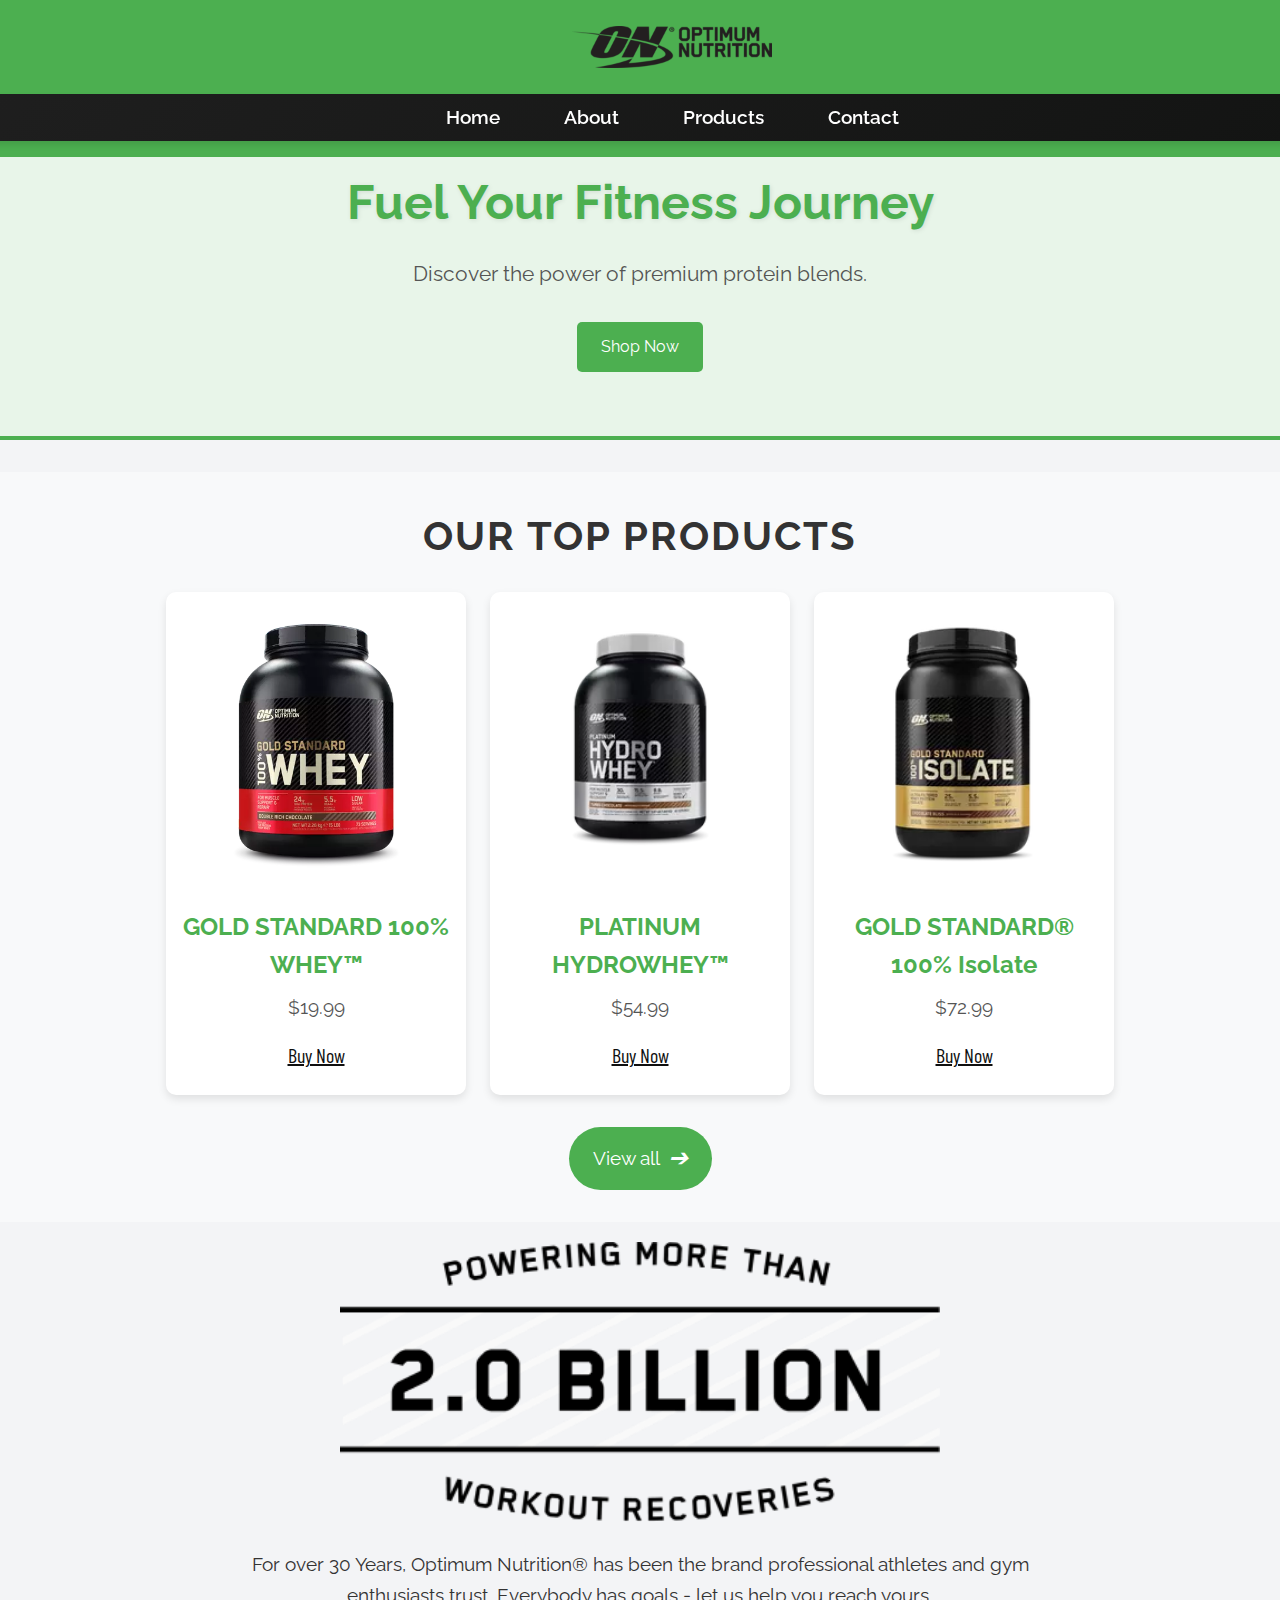
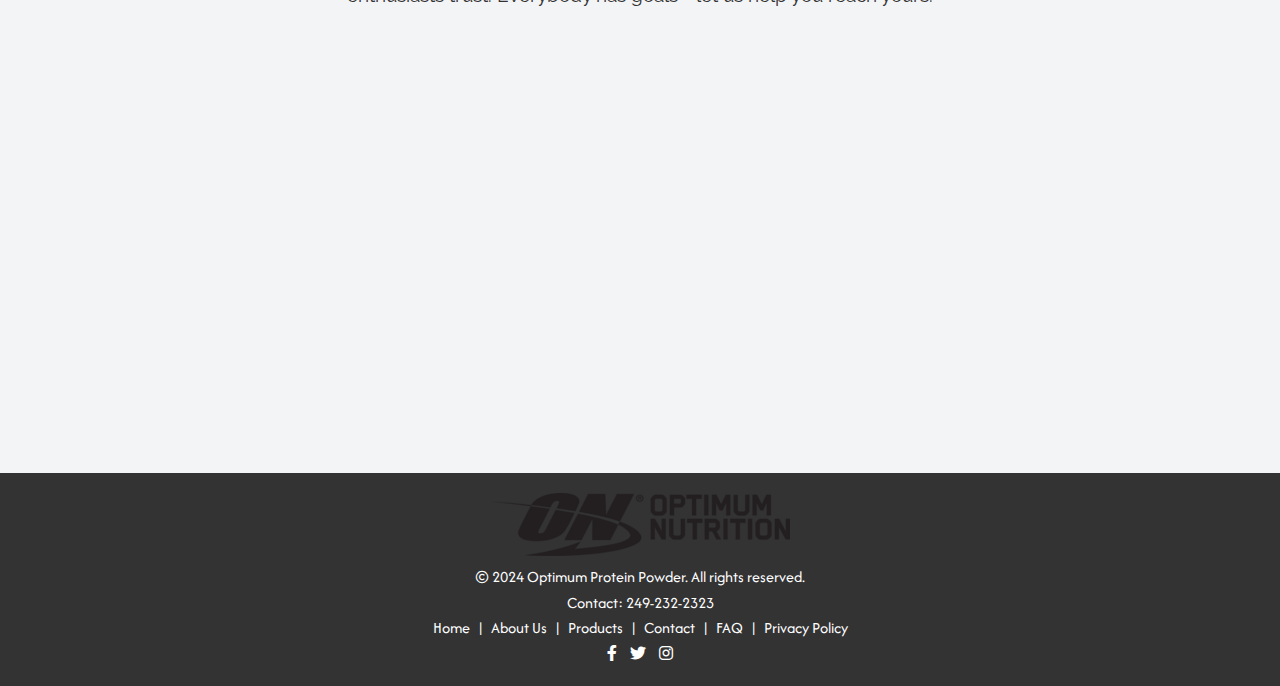
<file: index.html>
<!DOCTYPE html>
<html lang="en">

<head>
    <meta charset="UTF-8">
    <meta name="viewport" content="width=device-width, initial-scale=1.0">
    <meta name="description" content="project">
    <meta name="robots" content="noindex, nofollow">
    <title>Protein Powder | Home</title>
    <!-- External CSS and fonts -->
    <link rel="stylesheet" href="css/styles.css">
    <link rel="stylesheet" href="https://cdnjs.cloudflare.com/ajax/libs/font-awesome/6.0.0-beta3/css/all.min.css">
    <link href="https://fonts.googleapis.com/css2?family=Barlow+Condensed:wght@400;700&display=swap" rel="stylesheet">
    <link href="https://fonts.googleapis.com/css2?family=Afacad+Flux:wght@100..1000&family=Raleway:ital,wght@0,100..900;1,100..900&display=swap" rel="stylesheet">
    <link href="https://fonts.googleapis.com/css2?family=Raleway:ital,wght@0,100..900;1,100..900&display=swap" rel="stylesheet">
</head>

<body>
    <!-- Header with logo and navigation menu -->
    <header>
        <div class="logo">
            <img src="images/logo.png" alt="Protein Power Logo">
        </div>
        <nav>
            <ul>
                <li><a href="index.html">Home</a></li>
                <li><a href="about.html">About</a></li>
                <li><a href="product.html">Products</a></li>
                <li><a href="contact.html">Contact</a></li>
            </ul>
        </nav>
    </header>

    <!-- Hero Section -->
    <section class="hero">
        <h1>Fuel Your Fitness Journey</h1>
        <p>Discover the power of premium protein blends.</p>
        <a href="product.html" class="btn">Shop Now</a>
    </section>

    <!-- Products Section -->
    <section class="products">
        <h2 class="section-title">Our Top Products</h2>
        <div class="product-container">
            <!-- Product Card 1 -->
            <div class="product-card">
                <img src="images/image1.webp" alt="Whey Protein" class="product-img">
                <div class="product-info">
                    <h3>GOLD STANDARD 100% WHEY™</h3>
                    <p class="price">$19.99</p>
                    <a href="product1.html" class="btn">Buy Now</a>
                </div>
            </div>
            <!-- Product Card 2 -->
            <div class="product-card">
                <img src="images/image2.webp" alt="Vegan Protein" class="product-img">
                <div class="product-info">
                    <h3>PLATINUM HYDROWHEY™</h3>
                    <p class="price">$54.99</p>
                    <a href="product2.html" class="btn">Buy Now</a>
                </div>
            </div>
            <!-- Product Card 3 -->
            <div class="product-card">
                <img src="images/image3.webp" alt="Protein Bars" class="product-img">
                <div class="product-info">
                    <h3>GOLD STANDARD® 100% Isolate</h3>
                    <p class="price">$72.99</p>
                    <a href="product3.html" class="btn">Buy Now</a>
                </div>
            </div>
        </div>
        <!-- View All Button -->
        <div class="view-all">
            <a href="product.html" class="btn">
                <span>View all</span>
                <i class="icon">➔</i>
            </a>
        </div>
    </section>

    <!-- Brand Information Section -->
    <div class="brand-info">
        <div class="brand-image">
            <img src="images/billionimage.png" alt="Brand Trust and Quality">
        </div>
        <div class="brand-description">
            <p>For over 30 Years, Optimum Nutrition® has been the brand professional athletes and gym enthusiasts trust. Everybody has goals - let us help you reach yours.</p>
        </div>
        <div class="video-link">
            <iframe width="800" height="415" src="https://www.youtube.com/embed/0_Xj21k7dG4?si=bmC7rlZ-XPPZs-5q" title="YouTube video player" frameborder="0" allow="accelerometer; autoplay; clipboard-write; encrypted-media; gyroscope; picture-in-picture; web-share" referrerpolicy="strict-origin-when-cross-origin" allowfullscreen></iframe>
        </div>
    </div>

    <!-- Footer Section -->
    <footer>
        <div class="footer-content">
            <div class="footer-logo">
                <img src="images/logo.png" alt="Protein Power Logo">
            </div>
            <p>&copy; 2024 Optimum Protein Powder. All rights reserved.</p>
            <p>Contact: 249-232-2323</p>
            <div class="footer-links">
                <a href="index.html">Home</a> |
                <a href="about.html">About Us</a> |
                <a href="products.html">Products</a> |
                <a href="contact.html">Contact</a> |
                <a href="faq.html">FAQ</a> |
                <a href="privacy-policy.html">Privacy Policy</a>
            </div>
            <div class="social-icons">
                <a href="https://facebook.com" target="_blank">
                    <i class="fab fa-facebook-f"></i>
                </a>
                <a href="https://twitter.com" target="_blank">
                    <i class="fab fa-twitter"></i>
                </a>
                <a href="https://instagram.com" target="_blank">
                    <i class="fab fa-instagram"></i>
                </a>
            </div>
        </div>
    </footer>
</body>
</html>
</file>
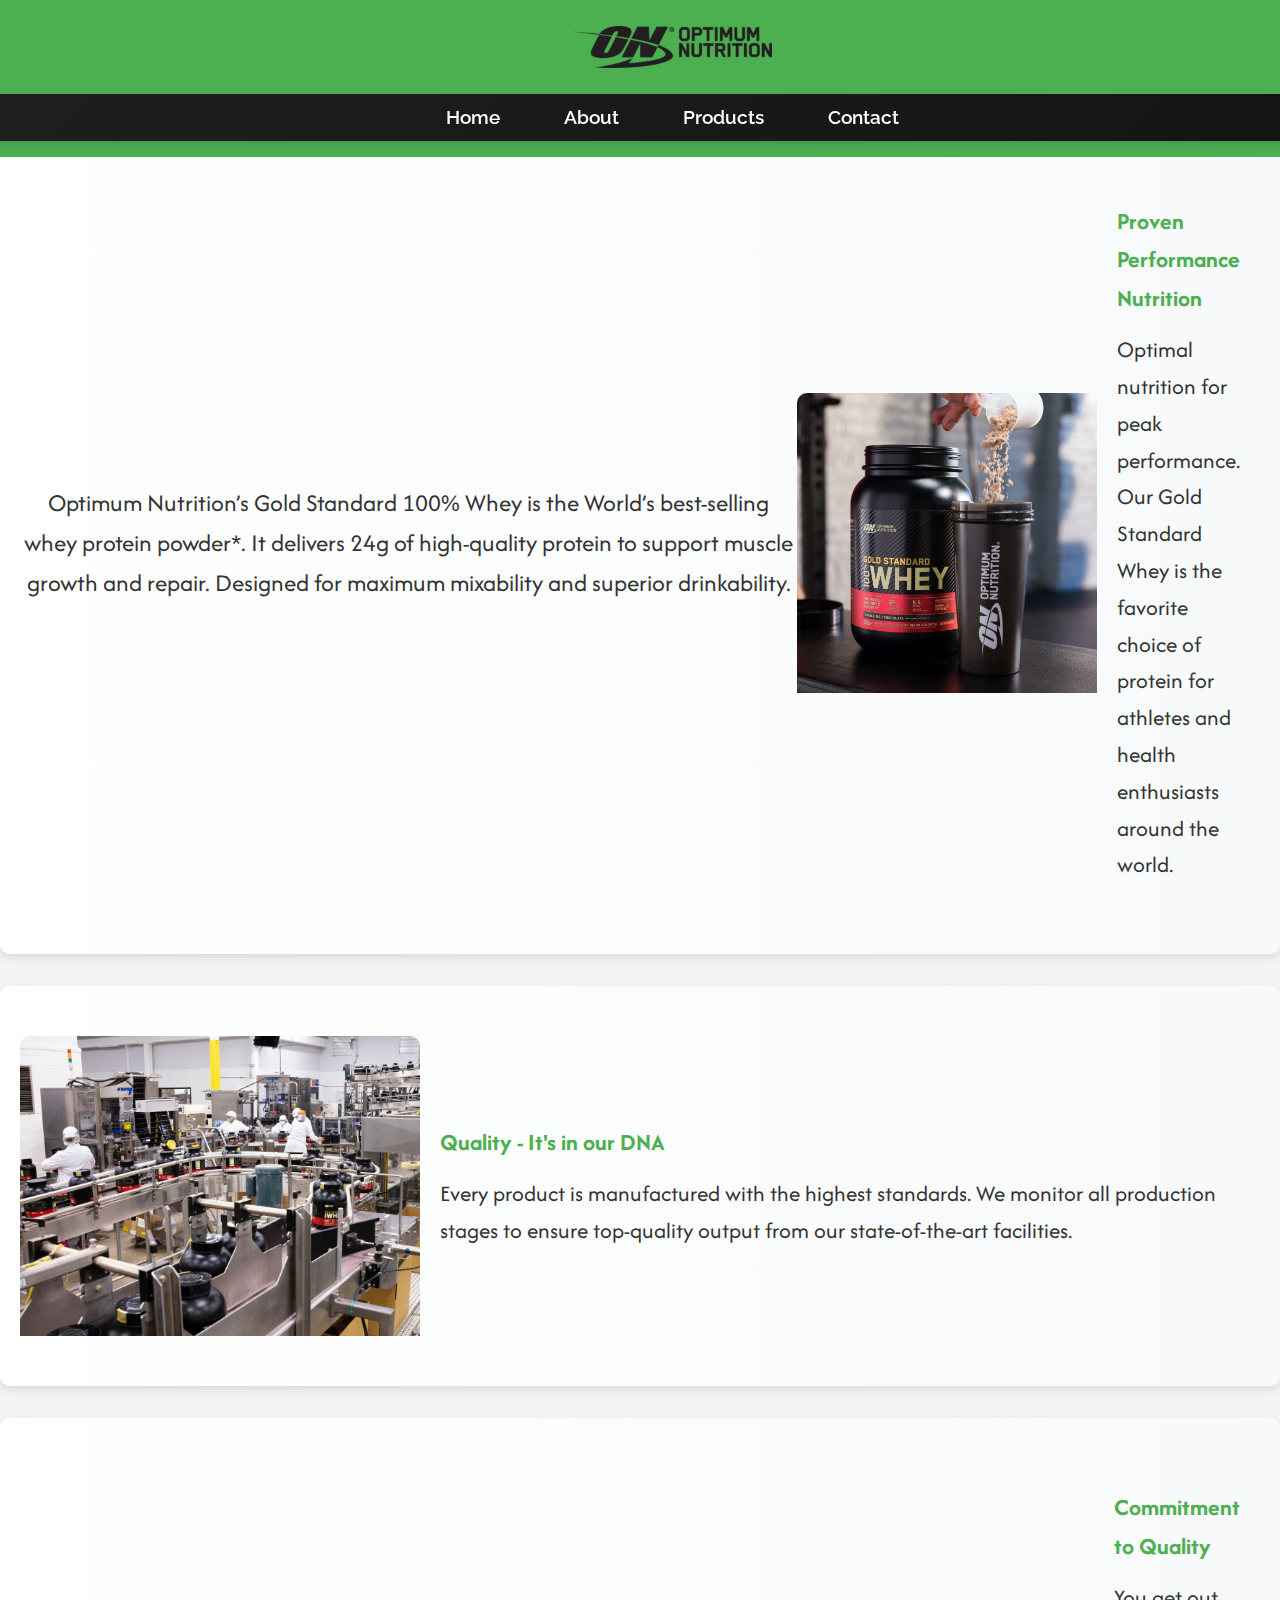
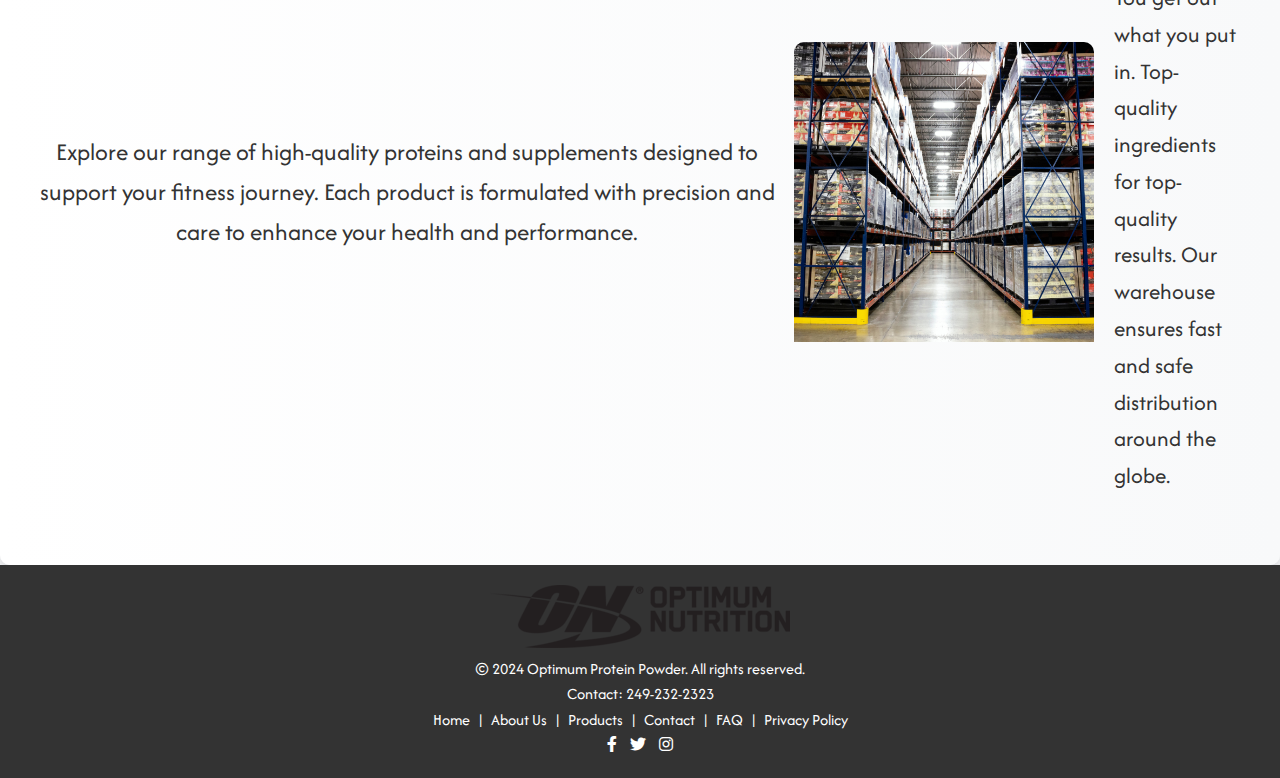
<file: about.html>
<!DOCTYPE html>
<html lang="en">

<head>
    <meta charset="UTF-8">
    <meta name="viewport" content="width=device-width, initial-scale=1.0">
    <meta name="description" content="project">
    <meta name="robots" content="noindex, nofollow">
    <title>Protein Powder | About</title>
    <!-- External CSS and fonts -->
    <link rel="stylesheet" href="css/styles.css">
    <link rel="stylesheet" href="https://cdnjs.cloudflare.com/ajax/libs/font-awesome/6.0.0-beta3/css/all.min.css">
    <link href="https://fonts.googleapis.com/css2?family=Barlow+Condensed:wght@400;700&display=swap" rel="stylesheet">
    <link href="https://fonts.googleapis.com/css2?family=Afacad+Flux:wght@100..1000&family=Raleway:ital,wght@0,100..900;1,100..900&display=swap" rel="stylesheet">
</head>

<body>
    <!-- Header with logo and navigation menu -->
    <header>
        <div class="logo">
            <img src="images/logo.png" alt="Protein Power Logo">
        </div>
        <nav>
            <ul>
                <li><a href="index.html">Home</a></li>
                <li><a href="about.html">About</a></li>
                <li><a href="product1.html">Products</a></li>
                <li><a href="contact.html">Contact</a></li>
            </ul>
        </nav>
    </header>

    <!-- Main content -->
    <main>
        <!-- Section 1: Product Introduction -->
        <div class="section-product">
            <p class="intro-paragraph">Optimum Nutrition’s Gold Standard 100% Whey is the World’s best-selling whey protein powder*. It delivers 24g of high-quality protein to support muscle growth and repair. Designed for maximum mixability and superior drinkability.</p>
            <img src="images/adimage4.jpg" alt="Product Image" class="product-image">
            <div class="product-description">
                <h3>Proven Performance Nutrition</h3>
                <p>Optimal nutrition for peak performance. Our Gold Standard Whey is the favorite choice of protein for athletes and health enthusiasts around the world.</p>
            </div>
        </div>

        <!-- Section 2: Quality Standards -->
        <div class="section-product">
            <img src="images/adimage5.jpg" alt="Factory Image" class="product-image">
            <div class="product-description">
                <h3>Quality - It's in our DNA</h3>
                <p>Every product is manufactured with the highest standards. We monitor all production stages to ensure top-quality output from our state-of-the-art facilities.</p>
            </div>
        </div>

        <!-- Section 3: Product Range -->
        <div class="section-product">
            <p class="intro-paragraph">Explore our range of high-quality proteins and supplements designed to support your fitness journey. Each product is formulated with precision and care to enhance your health and performance.</p>
            <img src="images/adimage6.jpg" alt="Warehouse Image" class="product-image">
            <div class="product-description">
                <h3>Commitment to Quality</h3>
                <p>You get out what you put in. Top-quality ingredients for top-quality results. Our warehouse ensures fast and safe distribution around the globe.</p>
            </div>
        </div>
    </main>

    <!-- Footer -->
    <footer>
        <div class="footer-content">
            <div class="footer-logo">
                <img src="images/logo.png" alt="Protein Power Logo">
            </div>
            <p>&copy; 2024 Optimum Protein Powder. All rights reserved.</p>
            <p>Contact: 249-232-2323</p>
            <div class="footer-links">
                <a href="index.html">Home</a> |
                <a href="about.html">About Us</a> |
                <a href="products.html">Products</a> |
                <a href="contact.html">Contact</a> |
                <a href="faq.html">FAQ</a> |
                <a href="privacy-policy.html">Privacy Policy</a>
            </div>
            <div class="social-icons">
                <a href="https://facebook.com" target="_blank">
                    <i class="fab fa-facebook-f"></i>
                </a>
                <a href="https://twitter.com" target="_blank">
                    <i class="fab fa-twitter"></i>
                </a>
                <a href="https://instagram.com" target="_blank">
                    <i class="fab fa-instagram"></i>
                </a>
            </div>
        </div>
    </footer>
</body>
</html>
</file>
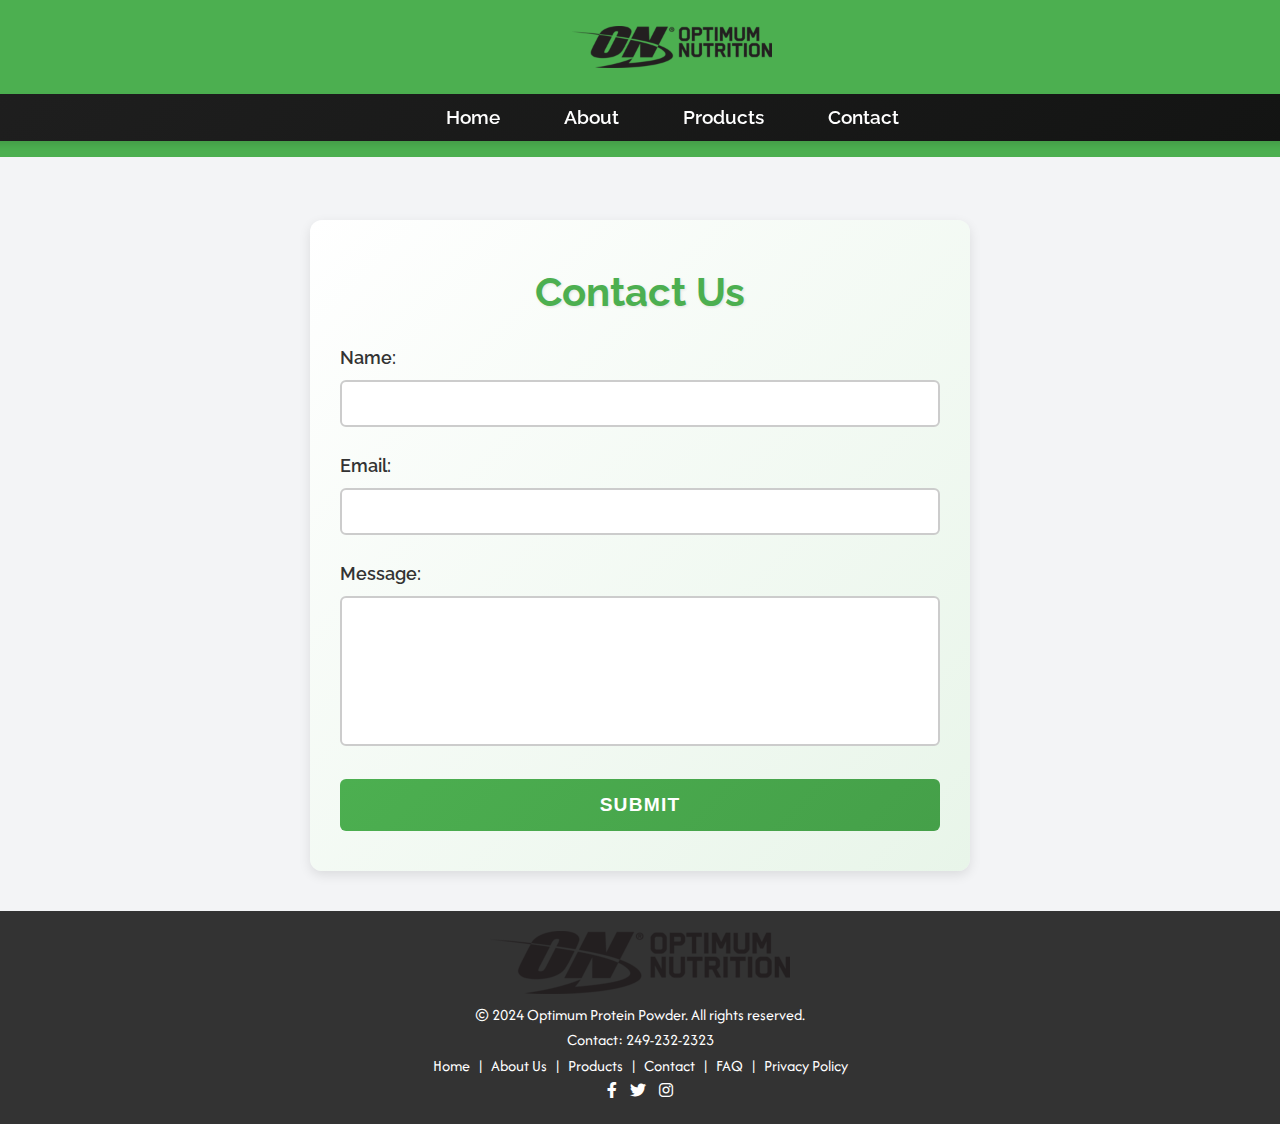
<file: contact.html>
<!DOCTYPE html>
<html lang="en">

<head>
    <meta charset="UTF-8">
    <meta name="viewport" content="width=device-width, initial-scale=1.0">
    <meta name="description" content="project">
    <meta name="robots" content="noindex, nofollow">
    <title>Protein Powder | Contact</title>
    <!-- External CSS and fonts -->
    <link rel="stylesheet" href="css/styles.css">
    <link rel="stylesheet" href="https://cdnjs.cloudflare.com/ajax/libs/font-awesome/6.0.0-beta3/css/all.min.css">
    <link href="https://fonts.googleapis.com/css2?family=Barlow+Condensed:wght@400;700&display=swap" rel="stylesheet">
    <link href="https://fonts.googleapis.com/css2?family=Afacad+Flux:wght@100..1000&family=Raleway:ital,wght@0,100..900;1,100..900&display=swap" rel="stylesheet">
</head>

<body>
    <!-- Header with logo and navigation menu -->
    <header>
        <div class="logo">
            <img src="images/logo.png" alt="Protein Power Logo">
        </div>
        <nav>
            <ul>
                <li><a href="index.html">Home</a></li>
                <li><a href="about.html">About</a></li>
                <li><a href="product.html">Products</a></li>
                <li><a href="contact.html">Contact</a></li>
            </ul>
        </nav>
    </header>

    <!-- Main content: Contact form section -->
    <main>
        <section class="contact">
            <h1>Contact Us</h1>
            <form action="#" method="post">
                <!-- Name input -->
                <div class="form-group">
                    <label for="name">Name:</label>
                    <input type="text" id="name" name="name" aria-required="true" required>
                </div>
                <!-- Email input -->
                <div class="form-group">
                    <label for="email">Email:</label>
                    <input type="email" id="email" name="email" aria-required="true" required>
                </div>
                <!-- Message input -->
                <div class="form-group">
                    <label for="message">Message:</label>
                    <textarea id="message" name="message" rows="5" aria-required="true" required></textarea>
                </div>
                <!-- Submit button -->
                <button type="submit" class="btn submit">Submit</button>
            </form>
        </section>
    </main>

    <!-- Footer -->
    <footer>
        <div class="footer-content">
            <div class="footer-logo">
                <img src="images/logo.png" alt="Protein Power Logo">
            </div>
            <p>&copy; 2024 Optimum Protein Powder. All rights reserved.</p>
            <p>Contact: 249-232-2323</p>
            <div class="footer-links">
                <a href="index.html">Home</a> |
                <a href="about.html">About Us</a> |
                <a href="products.html">Products</a> |
                <a href="contact.html">Contact</a> |
                <a href="faq.html">FAQ</a> |
                <a href="privacy-policy.html">Privacy Policy</a>
            </div>
            <div class="social-icons">
                <a href="https://facebook.com" target="_blank">
                    <i class="fab fa-facebook-f"></i>
                </a>
                <a href="https://twitter.com" target="_blank">
                    <i class="fab fa-twitter"></i>
                </a>
                <a href="https://instagram.com" target="_blank">
                    <i class="fab fa-instagram"></i>
                </a>
            </div>
        </div>
    </footer>
</body>
</html>
</file>
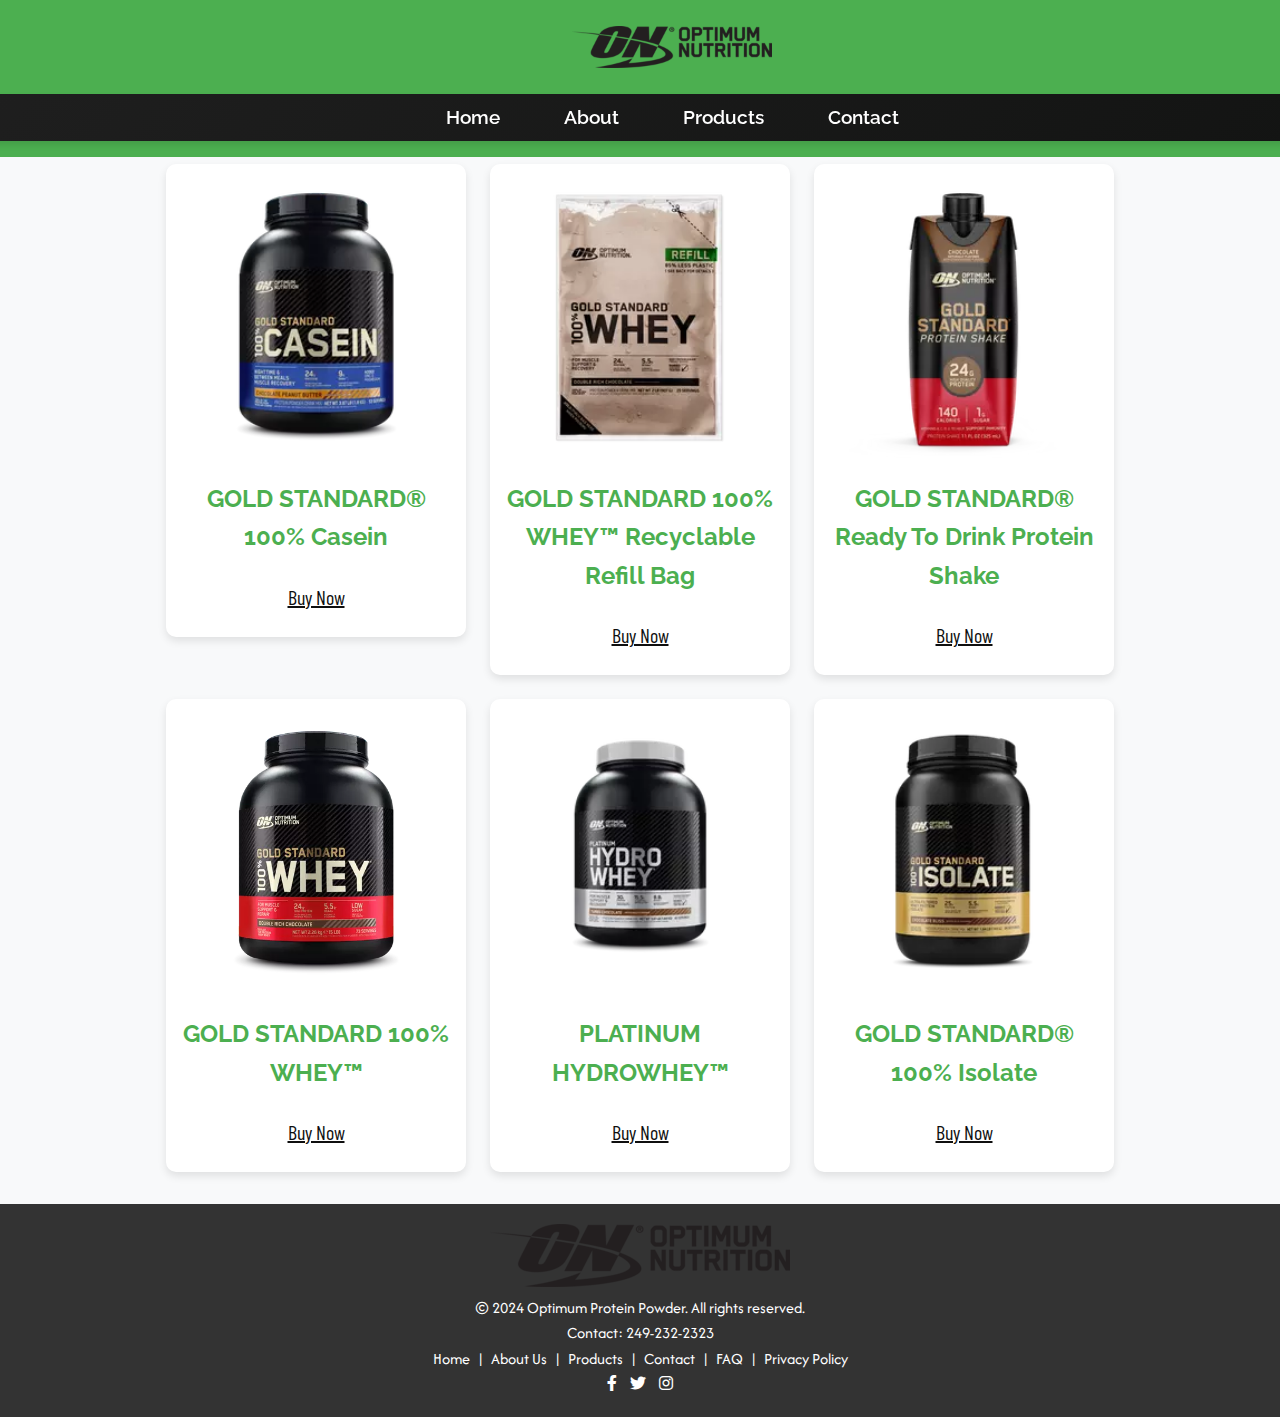
<file: product.html>
<!DOCTYPE html>
<html lang="en">

<head>
    <meta charset="UTF-8">
    <meta name="viewport" content="width=device-width, initial-scale=1.0">
    <meta name="description" content="project">
    <meta name="robots" content="noindex, nofollow">
    <title>Protein Powder | Product</title>
    <!-- External CSS and fonts -->
    <link rel="stylesheet" href="css/styles.css">
    <link rel="stylesheet" href="https://cdnjs.cloudflare.com/ajax/libs/font-awesome/6.0.0-beta3/css/all.min.css">
    <link href="https://fonts.googleapis.com/css2?family=Barlow+Condensed:wght@400;700&display=swap" rel="stylesheet">
    <link href="https://fonts.googleapis.com/css2?family=Afacad+Flux:wght@100..1000&family=Raleway:ital,wght@0,100..900;1,100..900&display=swap" rel="stylesheet">
</head>

<body>
    <!-- Header with logo and navigation menu -->
    <header>
        <div class="logo">
            <img src="images/logo.png" alt="Protein Power Logo">
        </div>
        <nav>
            <ul>
                <li><a href="index.html">Home</a></li>
                <li><a href="about.html">About</a></li>
                <li><a href="product.html">Products</a></li>
                <li><a href="contact.html">Contact</a></li>
            </ul>
        </nav>
    </header>

    <!-- Main content: Product Section -->
    <main>
        <section class="products">
            <div class="product-container">
                <!-- Product Card 1 -->
                <div class="product-card">
                    <img src="images/image4.webp" alt="Product 1" class="product-img">
                    <div class="product-info">
                        <h3>GOLD STANDARD® 100% Casein</h3>
                        <a href="product6.html" class="btn">Buy Now</a>
                    </div>
                </div>
                <!-- Product Card 2 -->
                <div class="product-card">
                    <img src="images/image5.webp" alt="Product 2" class="product-img">
                    <div class="product-info">
                        <h3>GOLD STANDARD 100% WHEY™ Recyclable Refill Bag</h3>
                        <a href="product5.html" class="btn">Buy Now</a>
                    </div>
                </div>
                <!-- Product Card 3 -->
                <div class="product-card">
                    <img src="images/image6.webp" alt="Product 3" class="product-img">
                    <div class="product-info">
                        <h3>GOLD STANDARD® Ready To Drink Protein Shake</h3>
                        <a href="product4.html" class="btn">Buy Now</a>
                    </div>
                </div>
                <!-- Product Card 4 -->
                <div class="product-card">
                    <img src="images/image1.webp" alt="Product 4" class="product-img">
                    <div class="product-info">
                        <h3>GOLD STANDARD 100% WHEY™</h3>
                        <a href="product1.html" class="btn">Buy Now</a>
                    </div>
                </div>
                <!-- Product Card 5 -->
                <div class="product-card">
                    <img src="images/image2.webp" alt="Product 5" class="product-img">
                    <div class="product-info">
                        <h3>PLATINUM HYDROWHEY™</h3>
                        <a href="product2.html" class="btn">Buy Now</a>
                    </div>
                </div>
                <!-- Product Card 6 -->
                <div class="product-card">
                    <img src="images/image3.webp" alt="Product 6" class="product-img">
                    <div class="product-info">
                        <h3>GOLD STANDARD® 100% Isolate</h3>
                        <a href="product3.html" class="btn">Buy Now</a>
                    </div>
                </div>
            </div>
        </section>
    </main>

    <!-- Footer -->
    <footer>
        <div class="footer-content">
            <div class="footer-logo">
                <img src="images/logo.png" alt="Protein Power Logo">
            </div>
            <p>&copy; 2024 Optimum Protein Powder. All rights reserved.</p>
            <p>Contact: 249-232-2323</p>
            <div class="footer-links">
                <a href="index.html">Home</a> |
                <a href="about.html">About Us</a> |
                <a href="products.html">Products</a> |
                <a href="contact.html">Contact</a> |
                <a href="faq.html">FAQ</a> |
                <a href="privacy-policy.html">Privacy Policy</a>
            </div>
            <div class="social-icons">
                <a href="https://facebook.com" target="_blank">
                    <i class="fab fa-facebook-f"></i>
                </a>
                <a href="https://twitter.com" target="_blank">
                    <i class="fab fa-twitter"></i>
                </a>
                <a href="https://instagram.com" target="_blank">
                    <i class="fab fa-instagram"></i>
                </a>
            </div>
        </div>
    </footer>
</body>
</html>
</file>
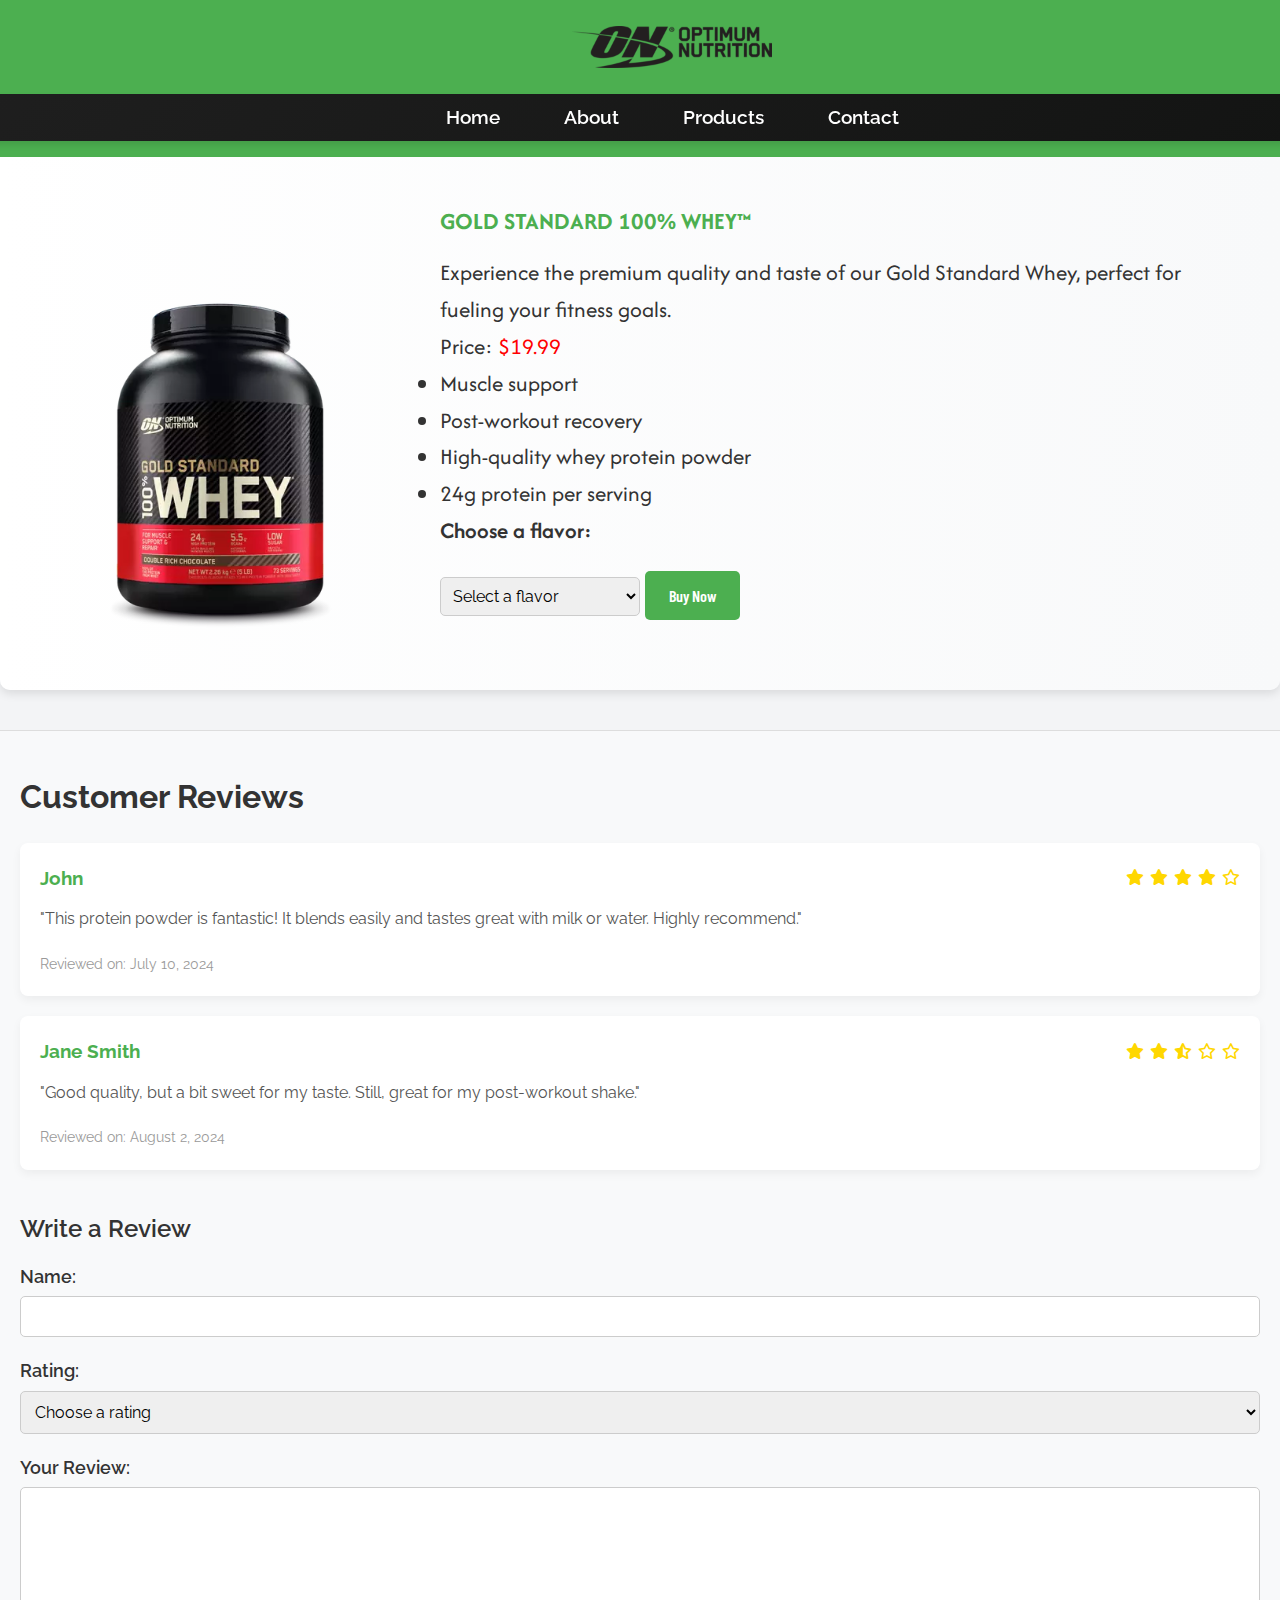
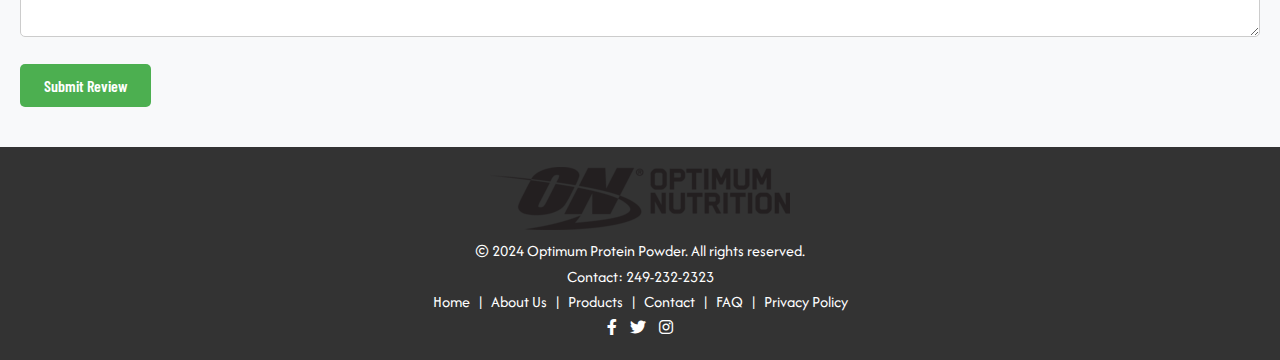
<file: product1.html>
<!DOCTYPE html>
<html lang="en">

<head>
    <meta charset="UTF-8">
    <meta name="viewport" content="width=device-width, initial-scale=1.0">
    <meta name="description" content="project">
    <meta name="robots" content="noindex, nofollow">
    <title>Protein Powder | Product1</title>
    <!-- External CSS and fonts -->
    <link rel="stylesheet" href="css/styles.css">
    <link rel="stylesheet" href="https://cdnjs.cloudflare.com/ajax/libs/font-awesome/6.0.0-beta3/css/all.min.css">
    <link href="https://fonts.googleapis.com/css2?family=Barlow+Condensed:wght@400;700&display=swap" rel="stylesheet">
    <link href="https://fonts.googleapis.com/css2?family=Afacad+Flux:wght@100..1000&family=Raleway:ital,wght@0,100..900;1,100..900&display=swap" rel="stylesheet">
</head>

<body>
    <!-- Header with logo and navigation menu -->
    <header>
        <div class="logo">
            <img src="images/logo.png" alt="Protein Power Logo">
        </div>
        <nav>
            <ul>
                <li><a href="index.html">Home</a></li>
                <li><a href="about.html">About</a></li>
                <li><a href="product.html">Products</a></li>
                <li><a href="contact.html">Contact</a></li>
            </ul>
        </nav>
    </header>

    <!-- Main content -->
    <main>
        <!-- Product Details Section -->
        <section class="section-product">
            <div class="product-image">
                <img src="images/image1.webp" alt="GOLD STANDARD 100% WHEY™">
            </div>
            <div class="product-description">
                <h3>GOLD STANDARD 100% WHEY™</h3>
                <p>Experience the premium quality and taste of our Gold Standard Whey, perfect for fueling your fitness goals.</p>
                <p class="price">Price: <span class="span1">$19.99</span></p>
                <ul class="product-benefits">
                    <li>Muscle support</li>
                    <li>Post-workout recovery</li>
                    <li>High-quality whey protein powder</li>
                    <li>24g protein per serving</li>
                </ul>
               
                <label for="flavor">Choose a flavor:</label>
                <select name="flavor" id="flavor" required>
                    <option value="" disabled selected>Select a flavor</option>
                    <option value="chocolate">Chocolate</option>
                    <option value="vanilla">Vanilla</option>
                    <option value="strawberry">Strawberry</option>
                    <option value="cookiesncream">Cookies and Cream</option>
                    <option value="mocha">Mocha</option>
                    <option value="peanutbutter">Peanut Butter</option>
                </select>
                <a href="product1.html" class="btn">Buy Now</a>
            </div>
        </section>

        <!-- Customer Reviews Section -->
        <section class="product-reviews">
            <h2>Customer Reviews</h2>
            <div class="reviews-container">
                <!-- Review 1 -->
                <div class="review-card">
                    <div class="review-header">
                        <h3>John</h3>
                        <div class="review-stars">
                            <i class="fas fa-star"></i>
                            <i class="fas fa-star"></i>
                            <i class="fas fa-star"></i>
                            <i class="fas fa-star"></i>
                            <i class="far fa-star"></i>
                        </div>
                    </div>
                    <p class="review-text">"This protein powder is fantastic! It blends easily and tastes great with milk or water. Highly recommend."</p>
                    <span class="review-date">Reviewed on: July 10, 2024</span>
                </div>
                <!-- Review 2 -->
                <div class="review-card">
                    <div class="review-header">
                        <h3>Jane Smith</h3>
                        <div class="review-stars">
                            <i class="fas fa-star"></i>
                            <i class="fas fa-star"></i>
                            <i class="fas fa-star-half-alt"></i>
                            <i class="far fa-star"></i>
                            <i class="far fa-star"></i>
                        </div>
                    </div>
                    <p class="review-text">"Good quality, but a bit sweet for my taste. Still, great for my post-workout shake."</p>
                    <span class="review-date">Reviewed on: August 2, 2024</span>
                </div>
            </div>

            <!-- Add Review Form -->
            <div class="add-review">
                <h3>Write a Review</h3>
                <form>
                    <div class="form-group">
                        <label for="reviewer-name">Name:</label>
                        <input type="text" id="reviewer-name" name="reviewer-name" required>
                    </div>
                    <div class="form-group">
                        <label for="review-stars">Rating:</label>
                        <select id="review-stars" name="review-stars" required>
                            <option value="" disabled selected>Choose a rating</option>
                            <option value="5">★★★★★ - Excellent</option>
                            <option value="4">★★★★☆ - Very Good</option>
                            <option value="3">★★★☆☆ - Good</option>
                            <option value="2">★★☆☆☆ - Fair</option>
                            <option value="1">★☆☆☆☆ - Poor</option>
                        </select>
                    </div>
                    <div class="form-group">
                        <label for="review-text">Your Review:</label>
                        <textarea id="review-text" name="review-text" rows="5" required></textarea>
                    </div>
                    <button type="submit" class="btn submit-review">Submit Review</button>
                </form>
            </div>
        </section>
    </main>

    <!-- Footer -->
    <footer>
        <div class="footer-content">
            <div class="footer-logo">
                <img src="images/logo.png" alt="Protein Power Logo">
            </div>
            <p>&copy; 2024 Optimum Protein Powder. All rights reserved.</p>
            <p>Contact: 249-232-2323</p>
            <div class="footer-links">
                <a href="index.html">Home</a> |
                <a href="about.html">About Us</a> |
                <a href="products.html">Products</a> |
                <a href="contact.html">Contact</a> |
                <a href="faq.html">FAQ</a> |
                <a href="privacy-policy.html">Privacy Policy</a>
            </div>
            <div class="social-icons">
                <a href="https://facebook.com" target="_blank">
                    <i class="fab fa-facebook-f"></i>
                </a>
                <a href="https://twitter.com" target="_blank">
                    <i class="fab fa-twitter"></i>
                </a>
                <a href="https://instagram.com" target="_blank">
                    <i class="fab fa-instagram"></i>
                </a>
            </div>
        </div>
    </footer>
</body>
</html>
</file>
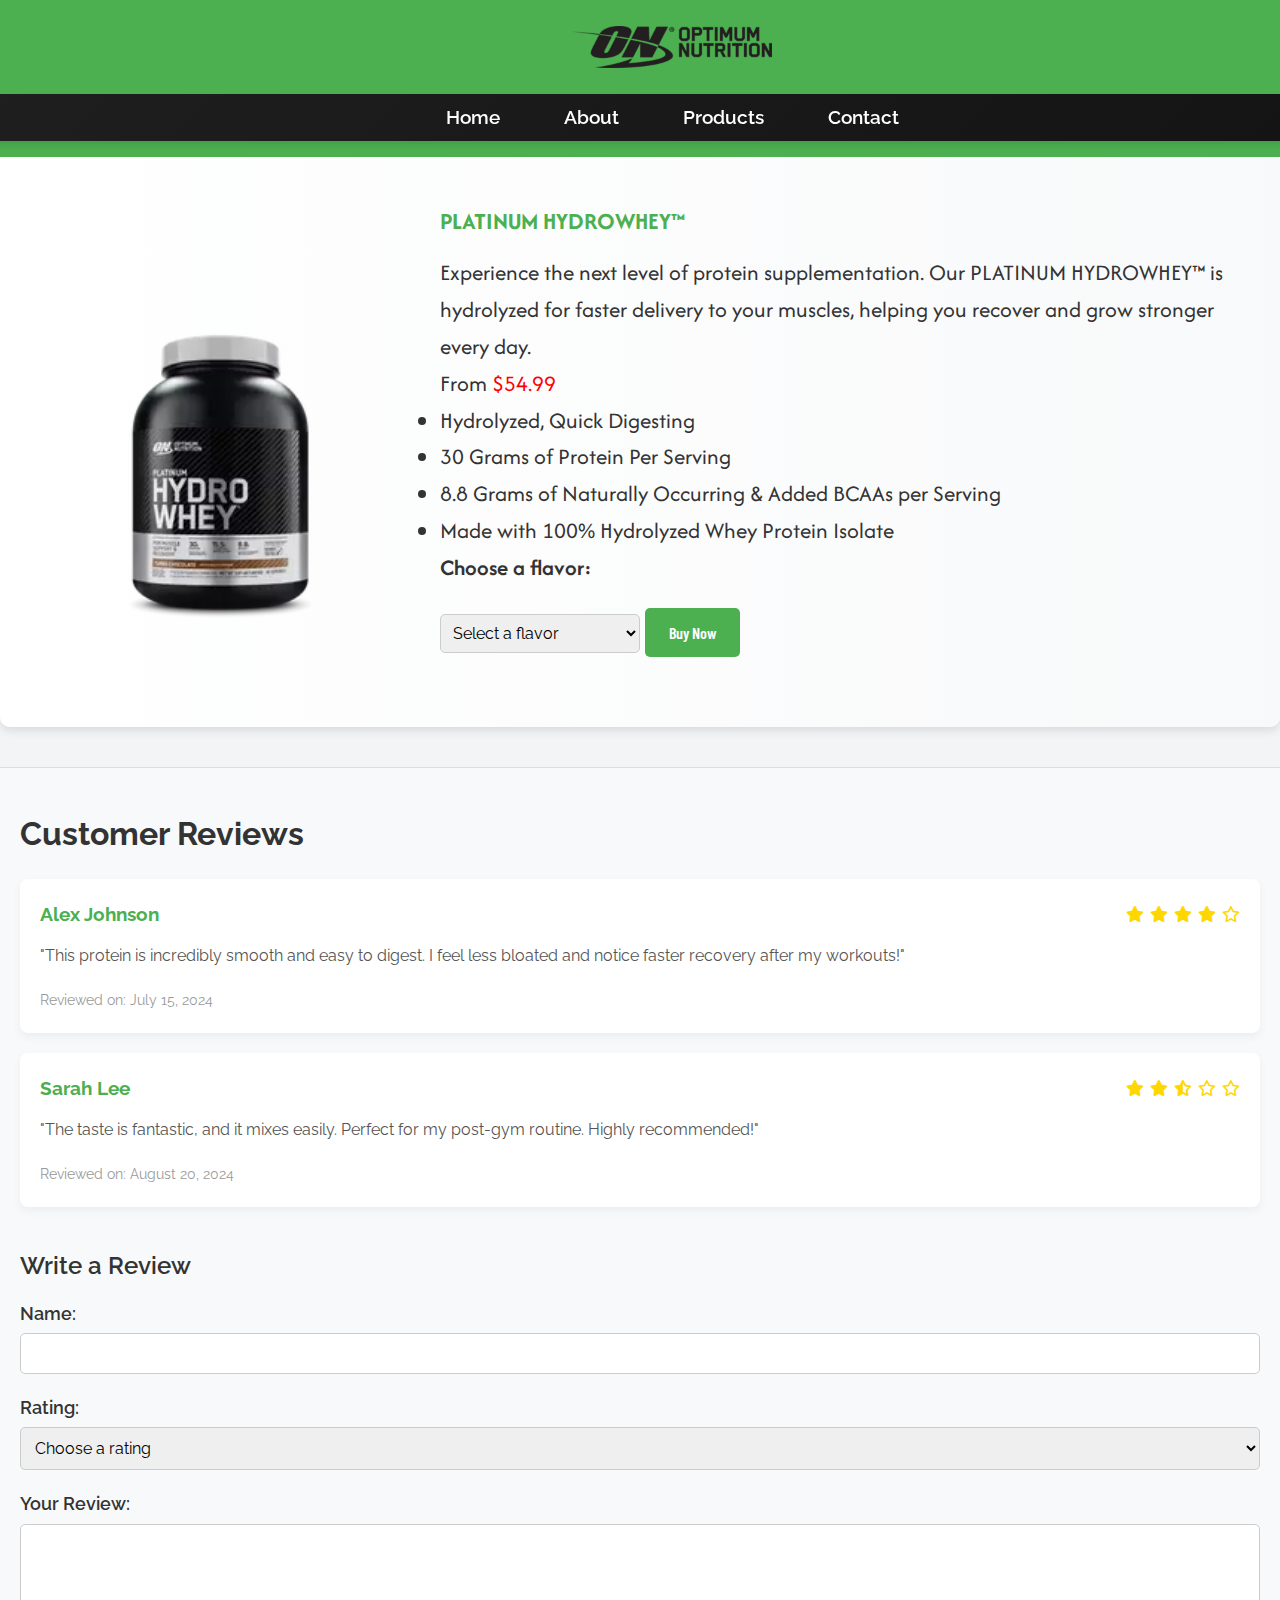
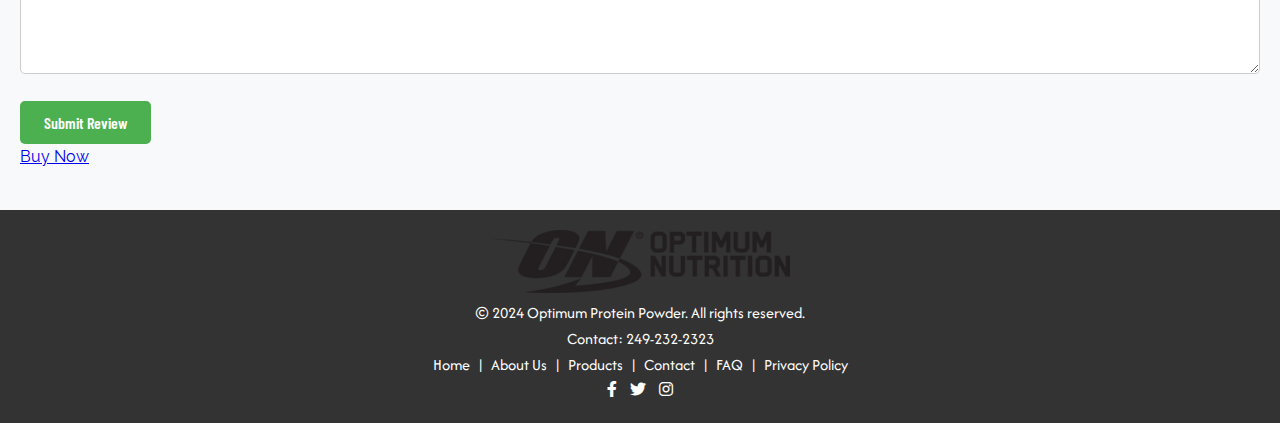
<file: product2.html>
<!DOCTYPE html>
<html lang="en">

<head>
    <meta charset="UTF-8">
    <meta name="viewport" content="width=device-width, initial-scale=1.0">
    <meta name="description" content="project">
    <meta name="robots" content="noindex, nofollow">
    <title>Protein Powder | PLATINUM HYDROWHEY™</title>
    <!-- External CSS and fonts -->
    <link rel="stylesheet" href="css/styles.css">
    <link rel="stylesheet" href="https://cdnjs.cloudflare.com/ajax/libs/font-awesome/6.0.0-beta3/css/all.min.css">
    <link href="https://fonts.googleapis.com/css2?family=Barlow+Condensed:wght@400;700&display=swap" rel="stylesheet">
    <link href="https://fonts.googleapis.com/css2?family=Afacad+Flux:wght@100..1000&family=Raleway:ital,wght@0,100..900;1,100..900&display=swap" rel="stylesheet">
</head>

<body>
    <!-- Header with logo and navigation -->
    <header>
        <div class="logo">
            <img src="images/logo.png" alt="Protein Power Logo">
        </div>
        <nav>
            <ul>
                <li><a href="index.html">Home</a></li>
                <li><a href="about.html">About</a></li>
                <li><a href="product.html">Products</a></li>
                <li><a href="contact.html">Contact</a></li>
            </ul>
        </nav>
    </header>

    <!-- Main content -->
    <main>
        <!-- Product Details Section -->
        <section class="section-product">
            <div class="product-image">
                <img src="images/image2.webp" alt="PLATINUM HYDROWHEY™">
            </div>
            <div class="product-description">
                <h3>PLATINUM HYDROWHEY™</h3>
                <p>Experience the next level of protein supplementation. Our PLATINUM HYDROWHEY™ is hydrolyzed for faster delivery to your muscles, helping you recover and grow stronger every day.</p>
                <p class="price">From <span class="span1">$54.99</span></p>
                <ul class="product-benefits">
                    <li>Hydrolyzed, Quick Digesting</li>
                    <li>30 Grams of Protein Per Serving</li>
                    <li>8.8 Grams of Naturally Occurring & Added BCAAs per Serving</li>
                    <li>Made with 100% Hydrolyzed Whey Protein Isolate</li>
                </ul>
                <label for="flavor">Choose a flavor:</label>
                <select name="flavor" id="flavor" required>
                    <option value="" disabled selected>Select a flavor</option>
                    <option value="chocolate">Chocolate</option>
                    <option value="vanilla">Vanilla</option>
                    <option value="strawberry">Strawberry</option>
                    <option value="cookiesncream">Cookies and Cream</option>
                    <option value="mocha">Mocha</option>
                    <option value="peanutbutter">Peanut Butter</option>
                </select>
                <a href="#" class="btn">Buy Now</a>
            </div>
        </section>

        <!-- Customer Reviews Section -->
        <section class="product-reviews">
            <h2>Customer Reviews</h2>
            <div class="reviews-container">
                <!-- Review 1 -->
                <div class="review-card">
                    <div class="review-header">
                        <h3>Alex Johnson</h3>
                        <div class="review-stars">
                            <i class="fas fa-star"></i>
                            <i class="fas fa-star"></i>
                            <i class="fas fa-star"></i>
                            <i class="fas fa-star"></i>
                            <i class="far fa-star"></i>
                        </div>
                    </div>
                    <p class="review-text">"This protein is incredibly smooth and easy to digest. I feel less bloated and notice faster recovery after my workouts!"</p>
                    <span class="review-date">Reviewed on: July 15, 2024</span>
                </div>
                <!-- Review 2 -->
                <div class="review-card">
                    <div class="review-header">
                        <h3>Sarah Lee</h3>
                        <div class="review-stars">
                            <i class="fas fa-star"></i>
                            <i class="fas fa-star"></i>
                            <i class="fas fa-star-half-alt"></i>
                            <i class="far fa-star"></i>
                            <i class="far fa-star"></i>
                        </div>
                    </div>
                    <p class="review-text">"The taste is fantastic, and it mixes easily. Perfect for my post-gym routine. Highly recommended!"</p>
                    <span class="review-date">Reviewed on: August 20, 2024</span>
                </div>
            </div>

            <!-- Add a Review Form -->
            <div class="add-review">
                <h3>Write a Review</h3>
                <form>
                    <div class="form-group">
                        <label for="reviewer-name">Name:</label>
                        <input type="text" id="reviewer-name" name="reviewer-name" required>
                    </div>
                    <div class="form-group">
                        <label for="review-stars">Rating:</label>
                        <select id="review-stars" name="review-stars" required>
                            <option value="" disabled selected>Choose a rating</option>
                            <option value="5">★★★★★ - Excellent</option>
                            <option value="4">★★★★☆ - Very Good</option>
                            <option value="3">★★★☆☆ - Good</option>
                            <option value="2">★★☆☆☆ - Fair</option>
                            <option value="1">★☆☆☆☆ - Poor</option>
                        </select>
                    </div>
                    <div class="form-group">
                        <label for="review-text">Your Review:</label>
                        <textarea id="review-text" name="review-text" rows="5" required></textarea>
                    </div>
                    <button type="submit" class="btn submit-review">Submit Review</button>
                </form>
            </div>
            <a href="product1.html" class="btn">Buy Now</a>
        </section>
    </main>

    <!-- Footer -->
    <footer>
        <div class="footer-content">
            <div class="footer-logo">
                <img src="images/logo.png" alt="Protein Power Logo">
            </div>
            <p>&copy; 2024 Optimum Protein Powder. All rights reserved.</p>
            <p>Contact: 249-232-2323</p>
            <div class="footer-links">
                <a href="index.html">Home</a> |
                <a href="about.html">About Us</a> |
                <a href="products.html">Products</a> |
                <a href="contact.html">Contact</a> |
                <a href="faq.html">FAQ</a> |
                <a href="privacy-policy.html">Privacy Policy</a>
            </div>
            <div class="social-icons">
                <a href="https://facebook.com" target="_blank">
                    <i class="fab fa-facebook-f"></i>
                </a>
                <a href="https://twitter.com" target="_blank">
                    <i class="fab fa-twitter"></i>
                </a>
                <a href="https://instagram.com" target="_blank">
                    <i class="fab fa-instagram"></i>
                </a>
            </div>
        </div>
    </footer>
</body>
</html>
</file>
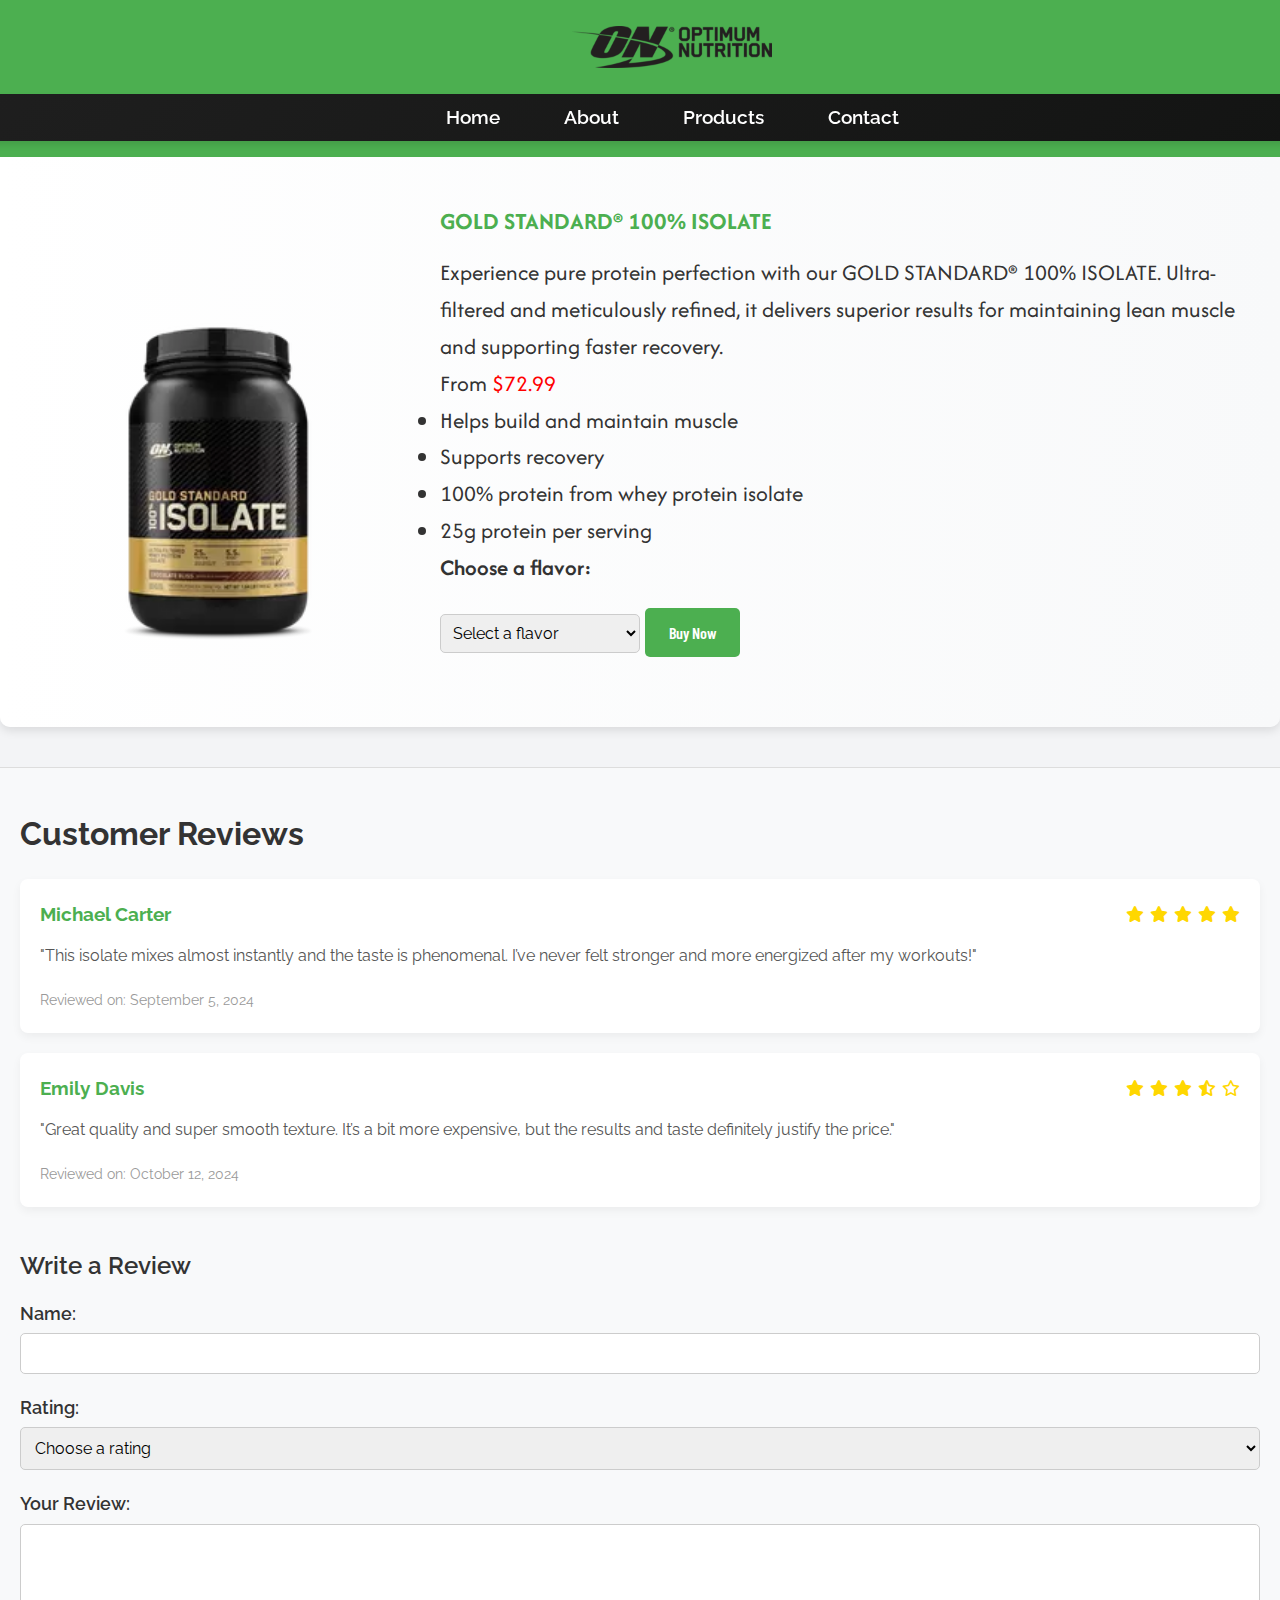
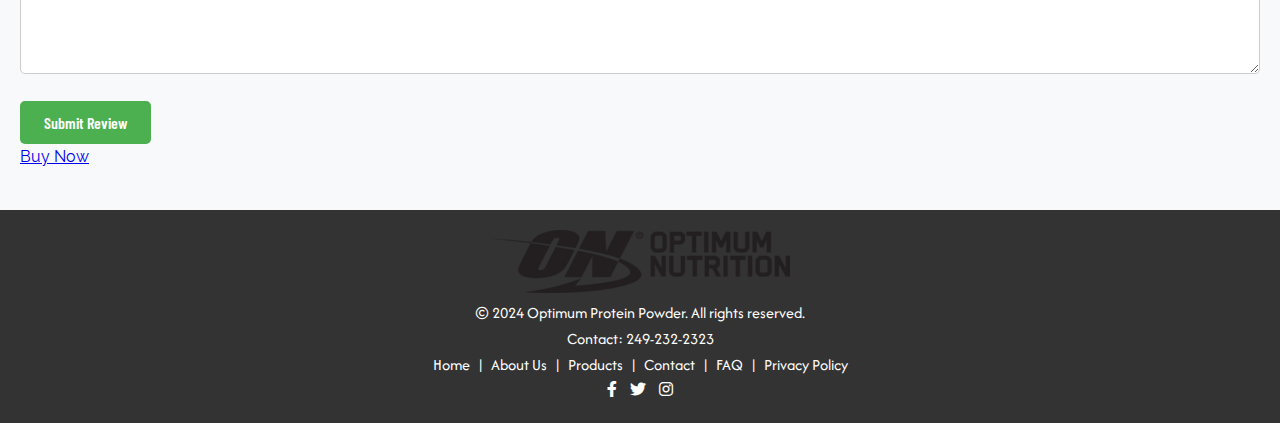
<file: product3.html>
<!DOCTYPE html>
<html lang="en">

<head>
    <meta charset="UTF-8">
    <meta name="viewport" content="width=device-width, initial-scale=1.0">
    <meta name="description" content="project">
    <meta name="robots" content="noindex, nofollow">
    <title>Protein Powder | Product1</title>
    <!-- External CSS and fonts -->
    <link rel="stylesheet" href="css/styles.css">
    <link rel="stylesheet" href="https://cdnjs.cloudflare.com/ajax/libs/font-awesome/6.0.0-beta3/css/all.min.css">
    <link href="https://fonts.googleapis.com/css2?family=Barlow+Condensed:wght@400;700&display=swap" rel="stylesheet">
    <link href="https://fonts.googleapis.com/css2?family=Afacad+Flux:wght@100..1000&family=Raleway:ital,wght@0,100..900;1,100..900&display=swap" rel="stylesheet">
</head>

<body>
    <!-- Header with logo and navigation menu -->
    <header>
        <div class="logo">
            <img src="images/logo.png" alt="Protein Power Logo">
        </div>
        <nav>
            <ul>
                <li><a href="index.html">Home</a></li>
                <li><a href="about.html">About</a></li>
                <li><a href="product.html">Products</a></li>
                <li><a href="contact.html">Contact</a></li>
            </ul>
        </nav>
    </header>

    <!-- Main content -->
    <main>
        <!-- Product Details Section -->
        <section class="section-product">
            <div class="product-image">
                <img src="images/image3.webp" alt="GOLD STANDARD® 100% ISOLATE">
            </div>
            <div class="product-description">
                <h3>GOLD STANDARD® 100% ISOLATE</h3>
                <p>Experience pure protein perfection with our GOLD STANDARD® 100% ISOLATE. Ultra-filtered and meticulously refined, it delivers superior results for maintaining lean muscle and supporting faster recovery.</p>
                <p class="price">From <span class="span1">$72.99</span></p>
                <ul class="product-benefits">
                    <li>Helps build and maintain muscle</li>
                    <li>Supports recovery</li>
                    <li>100% protein from whey protein isolate</li>
                    <li>25g protein per serving</li>
                </ul>
                <label for="flavor">Choose a flavor:</label>
                <select name="flavor" id="flavor" required>
                    <option value="" disabled selected>Select a flavor</option>
                    <option value="chocolate">Chocolate</option>
                    <option value="vanilla">Vanilla</option>
                    <option value="strawberry">Strawberry</option>
                    <option value="cookiesncream">Cookies and Cream</option>
                    <option value="mocha">Mocha</option>
                    <option value="peanutbutter">Peanut Butter</option>
                </select>
                <a href="#" class="btn">Buy Now</a>
            </div>
        </section>

        <!-- Customer Reviews Section -->
        <section class="product-reviews">
            <h2>Customer Reviews</h2>
            <div class="reviews-container">
                <!-- Review 1 -->
                <div class="review-card">
                    <div class="review-header">
                        <h3>Michael Carter</h3>
                        <div class="review-stars">
                            <i class="fas fa-star"></i>
                            <i class="fas fa-star"></i>
                            <i class="fas fa-star"></i>
                            <i class="fas fa-star"></i>
                            <i class="fas fa-star"></i>
                        </div>
                    </div>
                    <p class="review-text">"This isolate mixes almost instantly and the taste is phenomenal. I’ve never felt stronger and more energized after my workouts!"</p>
                    <span class="review-date">Reviewed on: September 5, 2024</span>
                </div>
                <!-- Review 2 -->
                <div class="review-card">
                    <div class="review-header">
                        <h3>Emily Davis</h3>
                        <div class="review-stars">
                            <i class="fas fa-star"></i>
                            <i class="fas fa-star"></i>
                            <i class="fas fa-star"></i>
                            <i class="fas fa-star-half-alt"></i>
                            <i class="far fa-star"></i>
                        </div>
                    </div>
                    <p class="review-text">"Great quality and super smooth texture. It’s a bit more expensive, but the results and taste definitely justify the price."</p>
                    <span class="review-date">Reviewed on: October 12, 2024</span>
                </div>
            </div>

            <!-- Add a Review Form -->
            <div class="add-review">
                <h3>Write a Review</h3>
                <form>
                    <div class="form-group">
                        <label for="reviewer-name">Name:</label>
                        <input type="text" id="reviewer-name" name="reviewer-name" required>
                    </div>
                    <div class="form-group">
                        <label for="review-stars">Rating:</label>
                        <select id="review-stars" name="review-stars" required>
                            <option value="" disabled selected>Choose a rating</option>
                            <option value="5">★★★★★ - Excellent</option>
                            <option value="4">★★★★☆ - Very Good</option>
                            <option value="3">★★★☆☆ - Good</option>
                            <option value="2">★★☆☆☆ - Fair</option>
                            <option value="1">★☆☆☆☆ - Poor</option>
                        </select>
                    </div>
                    <div class="form-group">
                        <label for="review-text">Your Review:</label>
                        <textarea id="review-text" name="review-text" rows="5" required></textarea>
                    </div>
                    <button type="submit" class="btn submit-review">Submit Review</button>
                </form>
            </div>
            <a href="product1.html" class="btn">Buy Now</a>
        </section>
        
    </main>

    <!-- Footer -->
    <footer>
        <div class="footer-content">
            <div class="footer-logo">
                <img src="images/logo.png" alt="Protein Power Logo">
            </div>
            <p>&copy; 2024 Optimum Protein Powder. All rights reserved.</p>
            <p>Contact: 249-232-2323</p>
            <div class="footer-links">
                <a href="index.html">Home</a> |
                <a href="about.html">About Us</a> |
                <a href="products.html">Products</a> |
                <a href="contact.html">Contact</a> |
                <a href="faq.html">FAQ</a> |
                <a href="privacy-policy.html">Privacy Policy</a>
            </div>
            <div class="social-icons">
                <a href="https://facebook.com" target="_blank">
                    <i class="fab fa-facebook-f"></i>
                </a>
                <a href="https://twitter.com" target="_blank">
                    <i class="fab fa-twitter"></i>
                </a>
                <a href="https://instagram.com" target="_blank">
                    <i class="fab fa-instagram"></i>
                </a>
            </div>
        </div>
    </footer>
</body>
</html>
</file>
<file: css/styles.css>
/*------------------------------------
  GLOBAL RESET & BASE STYLES
------------------------------------*/
body, h1, h2, h3, p, ul, li, a, textarea, input, select, button {
    margin: 0;
    padding: 0;
    box-sizing: border-box;
}

body {
    font-family: 'Raleway', sans-serif;
    line-height: 1.6;
    color: #333;
    background-color: #f3f4f6;
    margin: 0;
    padding-top: 100px;
}

/*------------------------------------
  HEADER & NAVIGATION
------------------------------------*/
header {
    display: flex;
    flex-direction: column;
    align-items: center;
    padding: 1rem 2rem;
    background-color: #4CAF50;
    color: white;
    width: 100%;
    position: fixed;
    top: 0;
    z-index: 1001;
}

nav {
    width: 120%;
    background: linear-gradient(135deg, #1f1f1f, #121312);
    display: flex;
    justify-content: center;
    align-items: center;
    padding: 0.5rem 0;
    box-shadow: 0 4px 6px rgba(0, 0, 0, 0.1);
    position: sticky;
    top: 0;
    z-index: 1000;
}

nav ul {
    list-style: none;
    display: flex;
    gap: 2rem;
    margin: 0;
    padding: 0;
}

nav ul li {
    font-size: 1.2rem;
    font-weight: 600;
}

nav ul li a {
    color: #fff;
    text-decoration: none;
    padding: 0.5rem 1rem;
    border-radius: 5px;
    transition: all 0.3s ease-in-out;
    position: relative;
    overflow: hidden;
}

nav ul li a::before {
    content: '';
    position: absolute;
    bottom: 0;
    left: 50%;
    width: 0;
    height: 2px;
    background: #4CAF50;
    transition: all 0.4s ease-in-out;
    transform: translateX(-50%);
}

nav ul li a:hover::before {
    width: 100%;
}

nav ul li a:hover {
    color: #4CAF50;
    background-color: rgba(255, 255, 255, 0.1);
    box-shadow: 0 4px 6px rgba(0, 0, 0, 0.2);
}

/*------------------------------------
  LOGO
------------------------------------*/
.logo img {
    max-width: 200px;
    height: auto;
    display: block;
    margin-bottom: 1rem;
    padding: 10px;
    border-radius: 8px;
}

/*------------------------------------
  CONTAINER & LINKS
------------------------------------*/
div.container {
    display: flex;
    justify-content: center;
    align-items: center;
    width: 100%;
}

div.container a {
    color: #fff;
    text-decoration: none;
    font-size: 1.6rem;
    margin: 0 15px;
    padding: 12px 20px;
    border-radius: 8px;
    position: relative;
    transition: background-color 0.3s, color 0.3s, transform 0.3s, box-shadow 0.3s;
    cursor: pointer;
    font-weight: 500;
}

div.container a:hover {
    transform: scale(1.1);
    background-color: #1abc9c;
    color: #fff;
    box-shadow: 0 8px 20px rgba(0, 0, 0, 0.5);
    text-shadow: 1px 1px 5px rgba(0, 0, 0, 0.2);
}

/*------------------------------------
  HERO SECTION
------------------------------------*/
.hero {
    background-color: #e8f5e9;
    text-align: center;
    padding: 4rem 1rem;
    border-bottom: 4px solid #4CAF50;
}

.hero h1 {
    font-size: 3rem;
    margin-bottom: 1rem;
    color: #4CAF50;
    text-shadow: 1px 1px 5px rgba(0, 0, 0, 0.1);
}

.hero p {
    font-size: 1.3rem;
    margin-bottom: 2rem;
    color: #555;
}

.hero .btn {
    background-color: #4CAF50;
    color: white;
    padding: 0.75rem 1.5rem;
    text-decoration: none;
    font-size: 1rem;
    border-radius: 5px;
    display: inline-block;
    transition: background-color 0.3s, transform 0.3s;
}

.hero .btn:hover {
    background-color: #45a049;
    transform: translateY(-2px);
}

/*------------------------------------
  INTRO PARAGRAPH
------------------------------------*/
.intro-paragraph {
    font-size: 25px;
    color: #333;
    margin: 20px auto;
    text-align: center;
    max-width: 80%;
    line-height: 1.6;
}

/*------------------------------------
  PRODUCTS LISTING & CARDS
------------------------------------*/
.products {
    padding: 2rem;
    background-color: #f8f9fa;
    text-align: center;
    margin-top: 2rem;
}

.section-title {
    font-size: 2.5rem;
    color: #333;
    margin-bottom: 1.5rem;
    text-transform: uppercase;
    letter-spacing: 2px;
}

.product-container {
    display: flex;
    flex-wrap: wrap;
    justify-content: center;
    gap: 1.5rem;
    padding: 0 1rem;
    align-items: flex-start;
}

.product-card {
    display: flex;
    flex-direction: column;
    position: relative;
    overflow: hidden;
    border-radius: 10px;
    width: 300px;
    background: #fff;
    box-shadow: 0 4px 8px rgba(0, 0, 0, 0.1);
    transition: transform 0.7s, box-shadow 0.7s;
}

.product-card:hover {
    transform: scale(1.08);
    box-shadow: 0 8px 16px rgba(0, 0, 0, 0.2);
}

.product-img {
    width: 100%;
    height: auto;
    object-fit: cover;
    border-radius: 10px 10px 0 0;
    transition: transform 0.5s, opacity 0.5s;
}

.product-card:hover .product-img {
    transform: scale(1.08);
    opacity: 1;
}

.product-info {
    padding: 1rem;
    text-align: center;
}

.product-info h3 {
    font-size: 1.5rem;
    color: #4CAF50;
    margin-bottom: 0.5rem;
}

.product-info .price {
    font-size: 1.2rem;
    color: #555;
}

/* General Product Info Buy Now Button */
.product-info .btn {
    display: inline-block;
    margin-top: 0.5rem;
    font-family: 'Barlow Condensed', sans-serif;
    color: rgb(15, 15, 15);
    padding: 0.5rem 1.5rem;
    font-size: 20px;
    border-radius: 5px;
    text-decoration: underline;
    transition: all 0.3s ease-in-out;
}

.product-info .btn:hover {
    background-color: #45a049;
    transform: translateY(-2px);
    box-shadow: 0 4px 8px rgba(0, 0, 0, 0.1);
}

/* View All Button */
.view-all {
    margin-top: 2rem;
}

.view-all .btn {
    display: inline-flex;
    align-items: center;
    justify-content: center;
    background-color: #4CAF50;
    color: white;
    padding: 0.75rem 1.5rem;
    font-size: 1.2rem;
    border-radius: 50px;
    text-decoration: none;
    transition: background-color 0.3s, transform 0.3s;
}

.view-all .btn:hover {
    background-color: #45a049;
    transform: translateY(-2px)
}

.view-all .icon {
    margin-left: 0.5rem;
    font-size: 1.5rem;
    transition: transform 0.3s;
}

.view-all .btn:hover .icon {
    transform: translateX(5px);
}

/* Subtle hover on product cards */
.product-card:hover {
    transform: translateY(-5px);
    box-shadow: 0 10px 20px rgba(0,0,0,0.2);
    transition: all 0.3s ease;
}

/*------------------------------------
  BRAND INFO & VIDEO
------------------------------------*/
.brand-info {
    text-align: center;
    padding: 20px;
}

.brand-image img {
    width: 100%;
    max-width: 600px;
    margin: 0 auto;
}

.brand-description p {
    font-size: 1.2em;
    color: #333;
    margin: 20px auto;
    width: 90%;
    max-width: 800px;
}


/*------------------------------------
  SPECIFIC PRODUCT SECTION (PRODUCT1)
------------------------------------*/
.section-product {
    display: flex;
    align-items: center;
    justify-content: space-around;
    padding: 50px 20px;
    background: linear-gradient(to right, #ffffff, #f8f9fa);
    font-family: 'Afacad Flux', sans-serif;
    border-radius: 10px;
    box-shadow: 0 4px 10px rgba(0,0,0,0.1);
    margin-top: 2rem;
}
/* span the price */
.span1 {
    color: red;
}

.product-image {
    width: 400px;
    height: 300px; 
    object-fit: cover;
    border-radius: 10px 10px 0 0;
    transition: transform 0.5s, opacity 0.5s;
}

.product-image img {
    width: 100%;
    height: auto;
    display: block;
    border-radius: 10px;
    transition: transform 0.5s ease, box-shadow 0.5s ease;
}

.product-image img:hover {
    transform: scale(1.05);
    box-shadow: 0 6px 15px rgba(0,0,0,0.2);
}

.product-description {
    flex: 2;
    padding: 20px;
    text-align: left;
    font-size: 23px;
    color: #333;
    line-height: 1.6;
}

.product-description h3 {
    margin-bottom: 15px;
    color: #4CAF50;
    font-size: 24px;
    font-weight: 700;
}

.product-description label {
    display: block;
    margin-bottom: 5px;
    font-weight: 600;
}

.product-description select {
    font-size: 1rem;
    padding: 0.5rem;
    border-radius: 5px;
    margin-top: 10px;
    border: 1px solid #ccc;
    transition: border-color 0.3s;
    font-family: 'Raleway', sans-serif;
    width: 100%;
    max-width: 200px;
}

.product-description .btn {
    background-color: #4CAF50;
    color: #fff;
    border: none;
    padding: 0.75rem 1.5rem;
    font-size: 1rem;
    border-radius: 5px;
    text-decoration: none;
    cursor: pointer;
    transition: transform 0.3s, background-color 0.3s, box-shadow 0.3s;
    margin-top: 1rem;
    display: inline-block;
    font-weight: 600;
    font-family: 'Barlow Condensed', sans-serif;
}

.product-description .btn:hover {
    background-color: #45a049;
    transform: translateY(-3px);
    box-shadow: 0 4px 8px rgba(0,0,0,0.1);
}

/*------------------------------------
  CONTACT (FORM) SECTION
------------------------------------*/
.contact {
    background: linear-gradient(135deg, #ffffff, #e8f5e9);
    padding: 40px 30px;
    border-radius: 12px;
    box-shadow: 0 4px 12px rgba(0, 0, 0, 0.1);
    width: 90%;
    max-width: 600px;
    margin: 40px auto;
    text-align: center;
    margin-top: 120px;
    animation: fadeIn 1s ease-in-out;
}

.contact h1 {
    font-size: 2.5rem;
    color: #4CAF50;
    margin-bottom: 20px;
    font-weight: bold;
    font-family: 'Raleway', sans-serif;
    text-shadow: 1px 1px 3px rgba(0, 0, 0, 0.1);
}

.form-group {
    margin-bottom: 25px;
    text-align: left;
}

.form-group label {
    font-size: 1.1rem;
    font-weight: 600;
    color: #333;
    margin-bottom: 8px;
    display: block;
}

.form-group input,
.form-group textarea {
    width: 100%;
    padding: 12px 15px;
    font-size: 1rem;
    border: 2px solid #ccc;
    border-radius: 6px;
    transition: border-color 0.3s ease-in-out, box-shadow 0.3s ease-in-out;
    font-family: 'Raleway', sans-serif;
}

.form-group input:focus,
.form-group textarea:focus {
    border-color: #4CAF50;
    box-shadow: 0 0 8px rgba(76, 175, 80, 0.3);
    outline: none;
}

textarea {
    resize: none;
    height: 150px;
}

/* Submit Button */
button.btn.submit {
    width: 100%;
    padding: 15px;
    background: linear-gradient(135deg, #4CAF50, #45a049);
    color: white;
    font-size: 1.2rem;
    font-weight: 700;
    border: none;
    border-radius: 6px;
    cursor: pointer;
    text-transform: uppercase;
    letter-spacing: 1.2px;
    transition: all 0.3s ease-in-out;
}

button.btn.submit:hover {
    background: linear-gradient(135deg, #45a049, #3e8e41);
    transform: scale(1.05);
    box-shadow: 0 4px 8px rgba(0, 0, 0, 0.2);
}

[aria-required="true"] {
    border-color: #4CAF50;
}

/*------------------------------------
  FOOTER
------------------------------------*/
footer {
    font-family: 'Afacad Flux', sans-serif;
    background-color: #333;
    color: #fff;
    padding: 20px;
    text-align: center;
}

.footer-links a, .social-icons a {
    color: #fff;
    text-decoration: none;
    margin: 0 5px;
}

.footer-links a:hover, .social-icons a:hover {
    text-decoration: underline;
}

/*------------------------------------
  PRODUCT REVIEWS SECTION
------------------------------------*/
.product-reviews {
    background: #f8f9fa;
    border-top: 1px solid #ddd;
    padding: 40px 20px;
    margin-top: 40px;
    font-family: 'Raleway', sans-serif;
}

.product-reviews h2 {
    font-size: 2rem;
    color: #333;
    margin-bottom: 20px;
    text-align: left;
}


.product-reviews p {
    font-size: 1rem;
    color: #555;
    margin-bottom: 20px;
    line-height: 1.4;
}

/* Review Cards */
.reviews-container {
    display: flex;
    flex-direction: column;
    gap: 20px;
    margin-bottom: 40px;
}

.review-card {
    background: #fff;
    border-radius: 8px;
    box-shadow: 0 4px 10px rgba(0,0,0,0.05);
    padding: 20px;
}

.review-header {
    display: flex;
    justify-content: space-between;
    align-items: center;
}

.review-header h3 {
    font-size: 1.2rem;
    color: #4CAF50;
    font-weight: 700;
    margin: 0;
}

.review-stars i {
    color: #FFD700; 
    margin-left: 2px;
}

.review-text {
    font-size: 1rem;
    color: #555;
    margin: 15px 0;
    line-height: 1.4;
}

.review-date {
    font-size: 0.9rem;
    color: #999;
}

/* Add Review Form */
.add-review h3 {
    font-size: 1.5rem;
    color: #333;
    margin-bottom: 15px;
    font-weight: 600;
}

.add-review .form-group {
    margin-bottom: 20px;
}

.add-review .form-group label {
    display: block;
    margin-bottom: 5px;
    font-weight: 600;
    color: #333;
}

.add-review input[type="text"],
.add-review select,
.add-review textarea {
    width: 100%;
    padding: 10px;
    font-size: 1rem;
    border: 1px solid #ccc;
    border-radius: 5px;
    font-family: 'Raleway', sans-serif;
}

.add-review textarea {
    resize: vertical;
}

.add-review .btn.submit-review {
    background-color: #4CAF50;
    color: #fff;
    border: none;
    padding: 0.75rem 1.5rem;
    font-size: 1rem;
    border-radius: 5px;
    cursor: pointer;
    transition: transform 0.3s, background-color 0.3s, box-shadow 0.3s;
    font-weight: 600;
    font-family: 'Barlow Condensed', sans-serif;
}

.add-review .btn.submit-review:hover {
    background-color: #45a049;
    transform: translateY(-2px);
    box-shadow: 0 4px 8px rgba(0,0,0,0.1);
}
</file>
